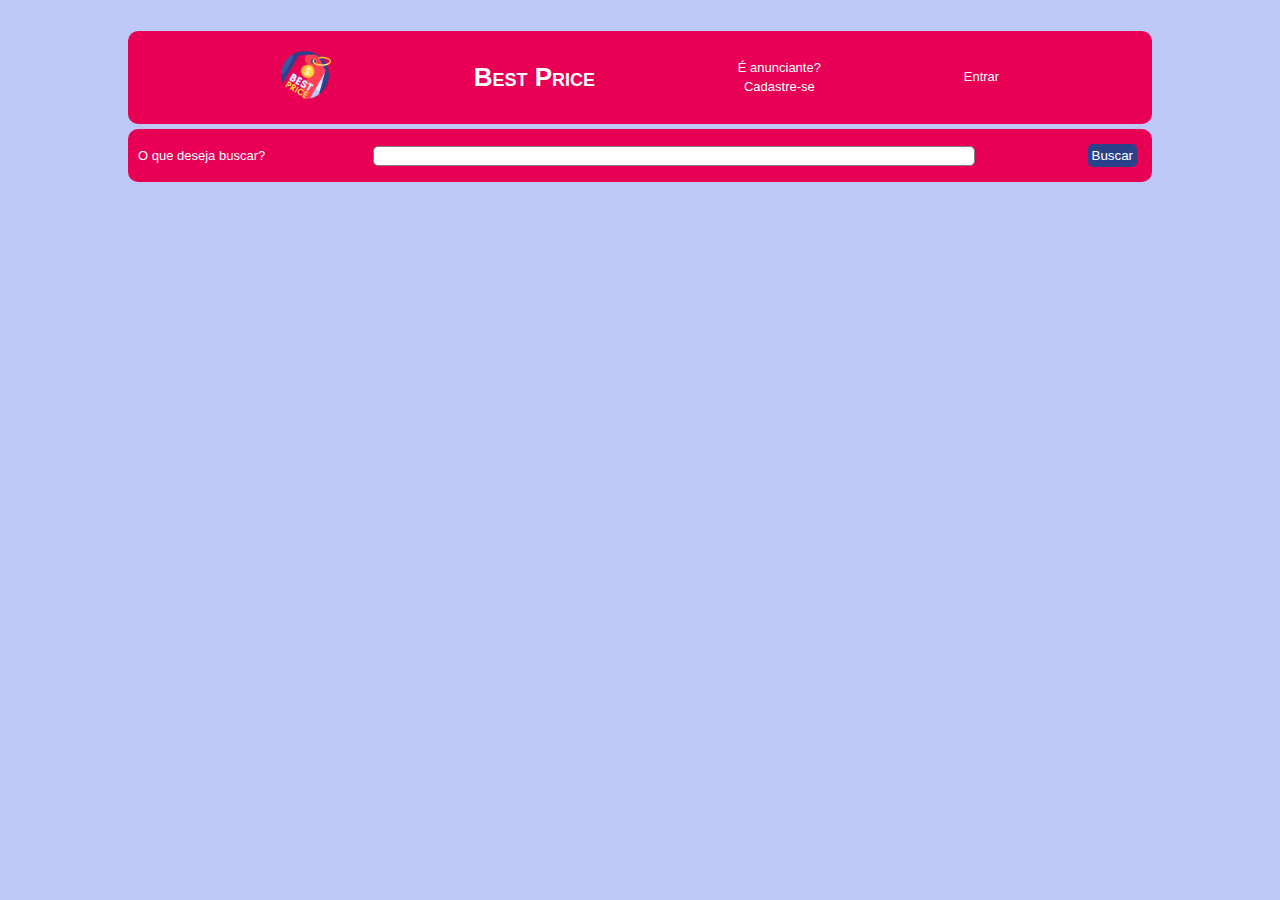
<file: index.html>
<!DOCTYPE html>
<html lang="pt-br">

<head>
  <meta charset="UTF-8">
  <meta name="viewport" content="width=device-width, initial-scale=1.0">
  <link rel="stylesheet" href="styles/style_index.css">
  <script src="js/main.js"></script>
  <title>Best Price</title>
</head>

<body>
  <header>
    <a href="index.html">
      <img src="assets/best-price.png" alt="logo do portal" width="50" height="50">
    </a>
    <a href="index.html">
      <h1>
        Best Price
      </h1>
    </a>
    <div>
      <a href="cadastro.html">
        <p>É anunciante?</p>
        <p>Cadastre-se</p>
      </a>
    </div>
    <div>
      <a href="login.html">Entrar</a>
    </div>
  </header>

  <nav>
    <form id="fomularioBusca">
      <label for="busca">O que deseja buscar? </label>
      <input type="text" id="busca">
      <button>Buscar</button>
    </form>
  </nav>

  <main id="paginaInicial">
    <div class="card">
      <img src="assets/notebook.jpg" alt="">
      <div>
        <h2>Notebook</h2>
        <h3>R$ 3000</h3>
      </div>
      <p>Lorem ipsum dolor, sit amet consectetur adipisicing elit. Quasi tempore maiores cupiditate sint temporibus.
      </p>
    </div>
    <div class="card">
      <img src="assets/headset.jpg" alt="" width="100" height="100">
      <div>
        <a href="anuncio.html">
          <h2>Headset Gamer</h2>
          <h3>R$ 300</h3>
        </a>
      </div>
      <p>Lorem ipsum dolor, sit amet consectetur adipisicing elit. Quasi tempore maiores cupiditate sint temporibus.</p>
    </div>
    <div class="card">
      <img src="assets/monitor.jpg" alt="" width="100" height="100">
      <div>
        <h2>Monitor</h2>
        <h3>R$ 1200</h3>
      </div>
      <p>Lorem ipsum dolor, sit amet consectetur adipisicing elit. Quasi tempore maiores cupiditate sint temporibus.</p>
    </div>
    <div class="card">
      <img src="assets/mouse.jpg" alt="" width="100" height="100">
      <div>
        <h2>Mouse Sem Fio</h2>
        <h3>R$ 50</h3>
      </div>
      <p>Lorem ipsum dolor, sit amet consectetur adipisicing elit. Quasi tempore maiores cupiditate sint temporibus.</p>
    </div>
    <div class="card">
      <img src="assets/teclado.jpg" alt="" width="100" height="100">
      <div>
        <h2>Teclado</h2>
        <h3>R$ 200</h3>
      </div>
      <p>Lorem ipsum dolor, sit amet consectetur adipisicing elit. Quasi tempore maiores cupiditate sint temporibus.</p>
    </div>
    <div class="card">
      <img src="assets/cpu.jpg" alt="" width="100" height="100">
      <div>
        <h2>CPU</h2>
        <h3>R$ 2500</h3>
      </div>
      <p>Lorem ipsum dolor, sit amet consectetur adipisicing elit. Quasi tempore maiores cupiditate sint temporibus.</p>
    </div>
  </main>
</body>

</html>
</file>
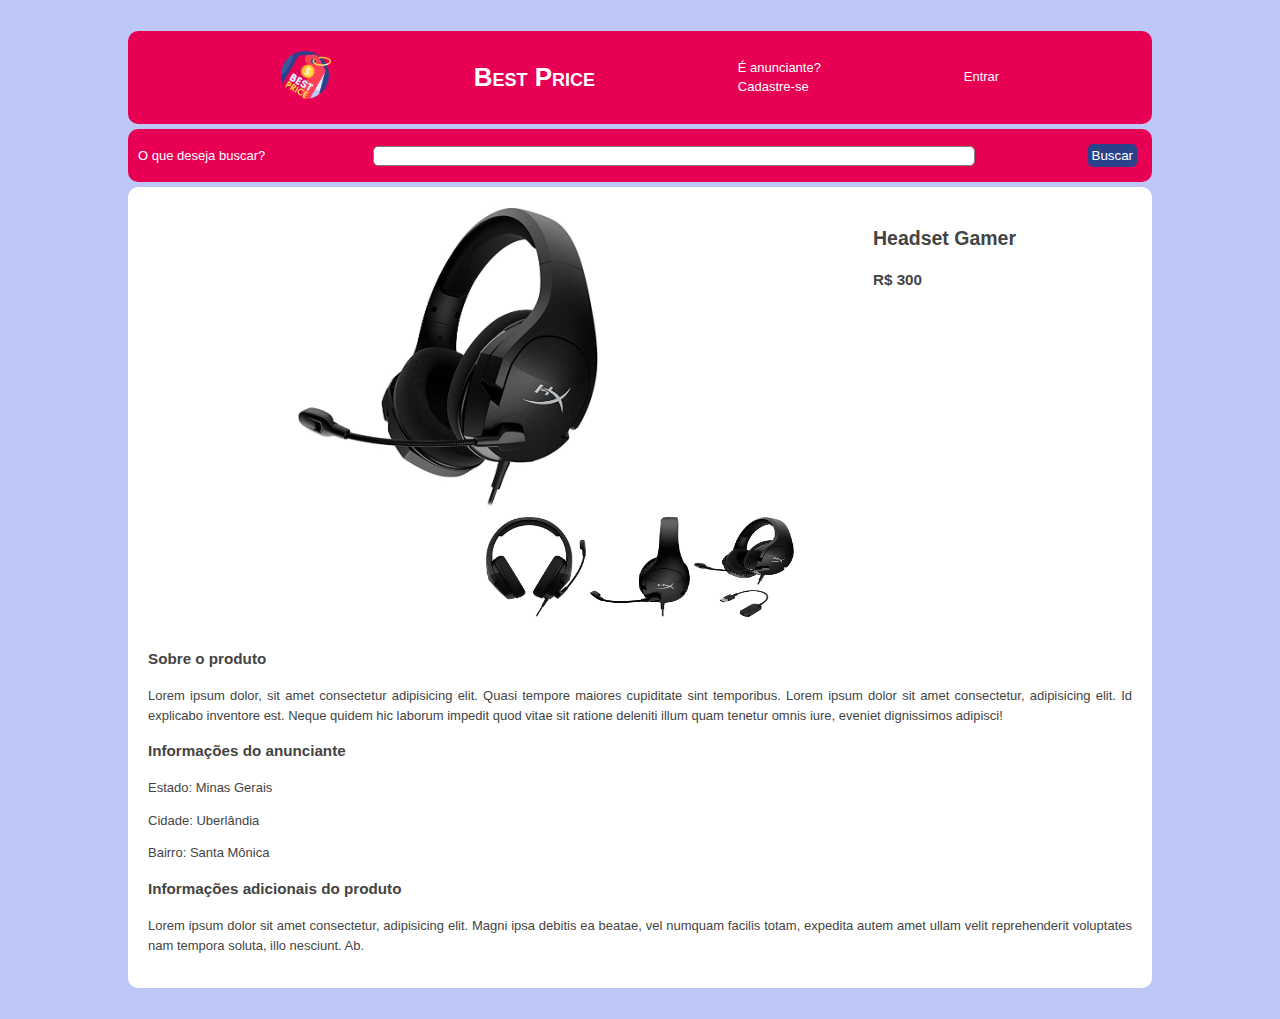
<file: anuncio.html>
<!DOCTYPE html>
<html lang="pt-br">

<head>
  <meta charset="UTF-8">
  <meta name="viewport" content="width=device-width, initial-scale=1.0">
  <link rel="stylesheet" href="styles/style_anuncio.css">
  <title>Anúncio</title>
</head>

<body>
  <header>
    <a href="index.html">
      <img src="assets/best-price.png" alt="logo do portal" width="50" height="50">
    </a>
    <a href="index.html">
      <h1>
        Best Price
      </h1>
    </a>
    <div>
      <a href="cadastro.html">
        <p>É anunciante?</p>
        <p>Cadastre-se</p>
      </a>
    </div>
    <div>
      <a href="login.html">Entrar</a>
    </div>
  </header>

  <nav>
    <form id="fomularioBusca">
      <label for="busca">O que deseja buscar? </label>
      <input type="text" id="busca">
      <button>Buscar</button>
    </form>
  </nav>

  <main>
    <div id="anuncio">
      <img id="imgPrincipal" src="assets/headset.jpg" alt="">
      <div id="preco">
        <h2>Headset Gamer</h2>
        <h3>R$ 300</h3>
      </div>
      <div id="galeria">
        <img src="assets/headset1.jpg" alt="">
        <img src="assets/headset2.jpg" alt="">
        <img src="assets/headset3.jpg" alt="">
      </div>
      <div id="info">
        <h3>Sobre o produto</h3>
        <p>Lorem ipsum dolor, sit amet consectetur adipisicing elit. Quasi tempore maiores cupiditate sint temporibus.
          Lorem
          ipsum dolor sit amet consectetur, adipisicing elit. Id explicabo inventore est. Neque quidem hic laborum
          impedit
          quod vitae sit ratione deleniti illum quam tenetur omnis iure, eveniet dignissimos adipisci!</p>
        <h3>Informações do anunciante</h3>
        <p>Estado: Minas Gerais</p>
        <p>Cidade: Uberlândia</p>
        <p>Bairro: Santa Mônica</p>
        <h3>Informações adicionais do produto </h3>
        <p>Lorem ipsum dolor sit amet consectetur, adipisicing elit. Magni ipsa debitis ea beatae, vel numquam facilis
          totam, expedita autem amet ullam velit reprehenderit voluptates nam tempora soluta, illo nesciunt. Ab.</p>
      </div>
    </div>
  </main>
</body>

</html>
</file>
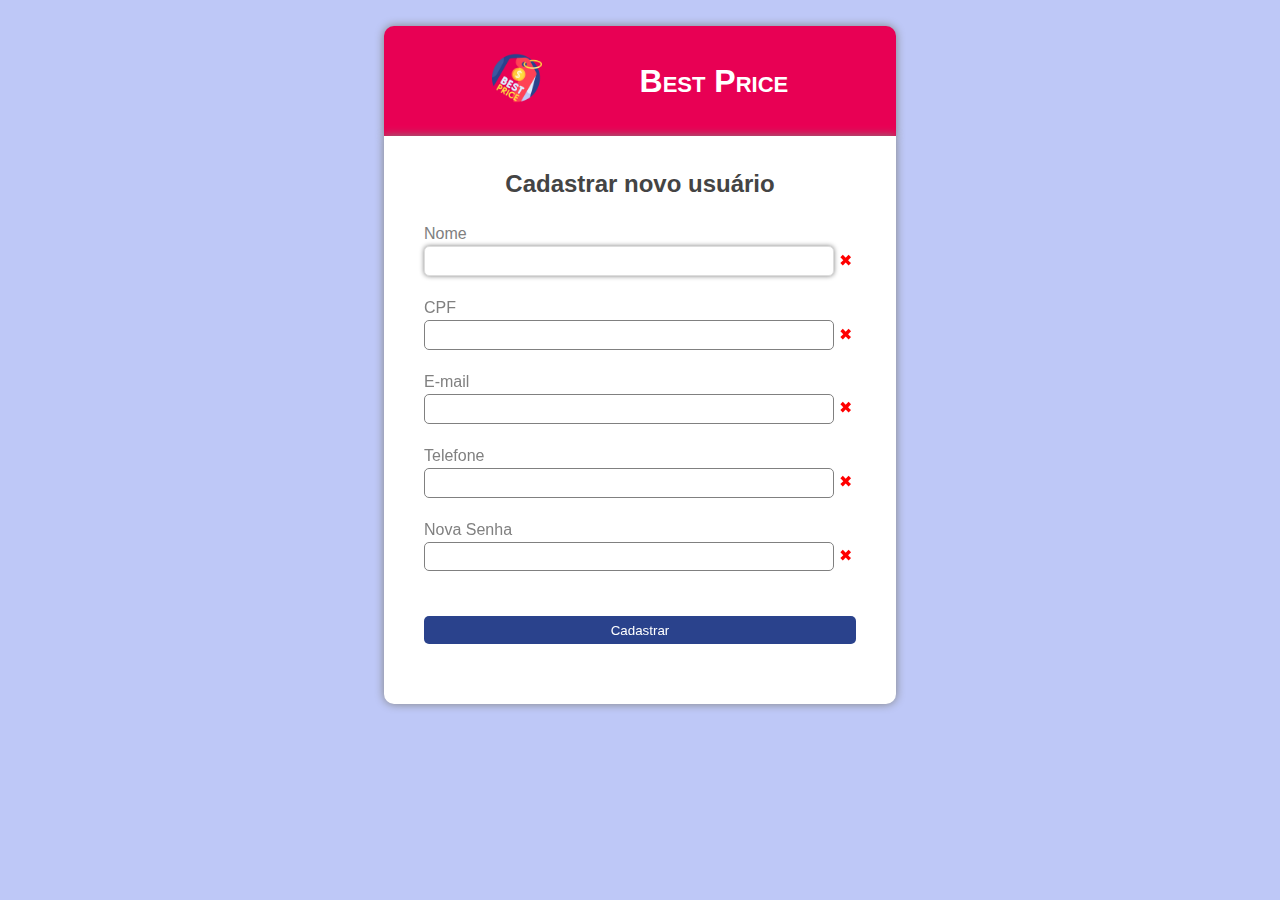
<file: cadastro.html>
<!DOCTYPE html>
<html lang="pt-br">

<head>
  <meta charset="UTF-8" />
  <meta name="viewport" content="width=device-width, initial-scale=1.0" />
  <link rel="stylesheet" href="styles/style_cadastro.css" />
  <title>Login - Best Price</title>
</head>

<body>
  <header>
    <a href="index.html">
      <img src="assets/best-price.png" alt="logo do portal" width="50" height="50">
    </a>
    <a href="index.html">
      <h1>
        Best Price
      </h1>
    </a>
  </header>

  <main>
    <h2>Cadastrar novo usuário</h2>
    <form>
      <div>
        <label for="nome">Nome </label><br>
        <input type="text" id="nome" required minlength="5" maxlength="50" autofocus />
        <span></span>
      </div>
      <div>
        <label for="cpf">CPF </label><br>
        <input type="text" id="cpf" required pattern="\d{3}\.\d{3}\.\d{3}\-\d{2}\" />
        <span></span>
      </div>
      <div>
        <label for="email">E-mail </label><br>
        <input type="email" id="email" required />
        <span></span>
      </div>
      <div>
        <label for="telefone">Telefone </label><br>
        <input type="tel" id="telefone" required />
        <span></span>
      </div>
      <div>
        <label for="senha">Nova Senha </label><br>
        <input type="password" id="senha" required minlength="8" />
        <span></span>
      </div>
    </form>
    <button>Cadastrar</button>
  </main>
</body>

</html>
</file>
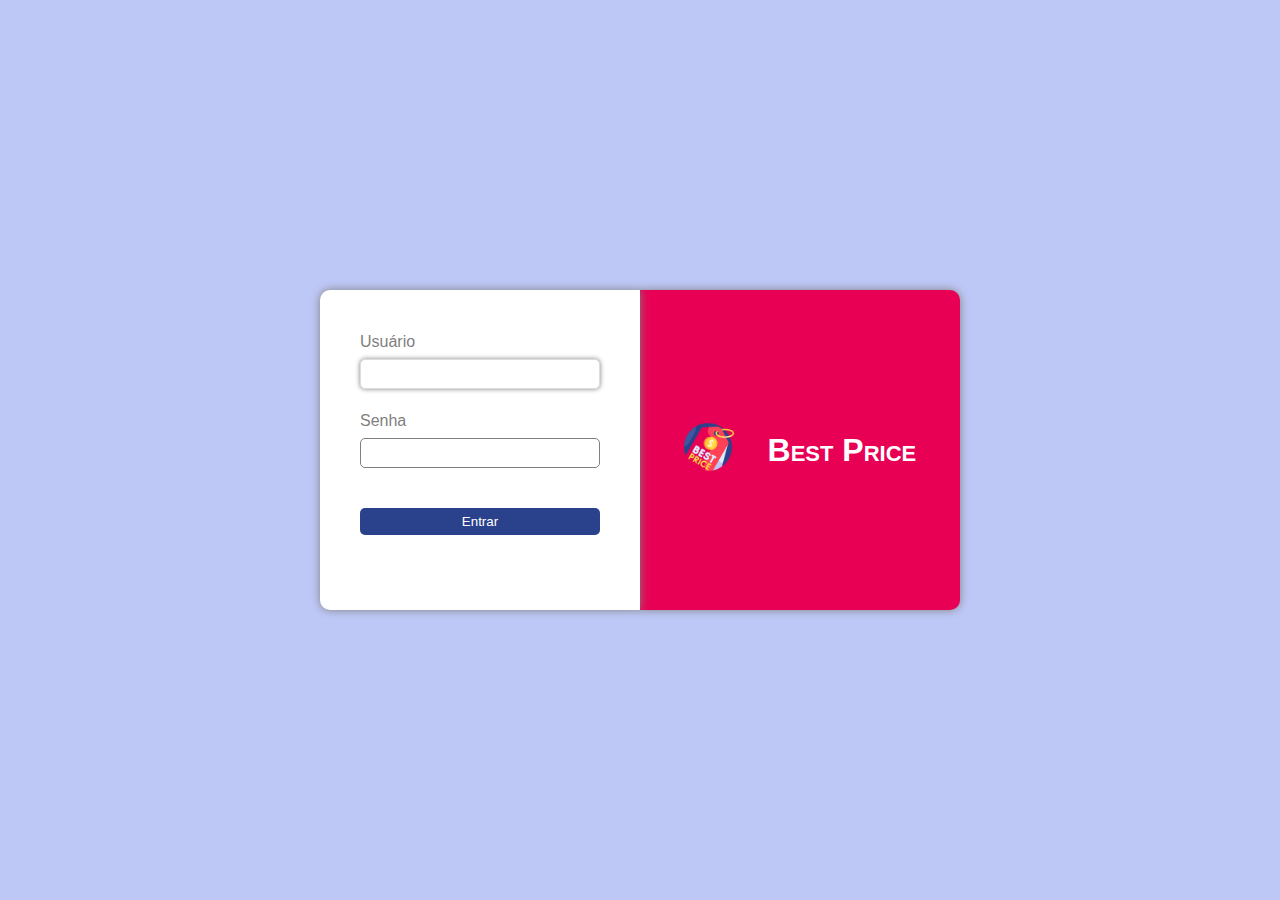
<file: login.html>
<!DOCTYPE html>
<html lang="pt-br">

<head>
  <meta charset="UTF-8" />
  <meta name="viewport" content="width=device-width, initial-scale=1.0" />
  <link rel="stylesheet" href="styles/style_login.css" />
  <title>Login - Best Price</title>
</head>

<body>
  <header>
    <a href="index.html">
      <img src="assets/best-price.png" alt="logo do portal" width="50" height="50">
    </a>
    <a href="index.html">
      <h1>
        Best Price
      </h1>
    </a>
  </header>

  <main>
    <form>
      <div>
        <label for="usuario">Usuário</label> <br>
        <input type="text" id="usuario" required autofocus />
      </div>
      <div>
        <label for="senha">Senha</label> <br>
        <input type="password" id="senha" required />
      </div>
    </form>
    <button>Entrar</button>
  </main>
</body>

</html>
</file>
<file: styles/style_index.css>
body {
  background-color: #bec8f7;
  color: #444;

  font-family: Verdana, Geneva, Tahoma, sans-serif;
  font-size: small;
  line-height: 1.5;

  width: 80%;
  margin: 0 auto;
  padding: 2% 0;

  overflow: hidden;
}

header,
nav {
  background-color: #e80054;
  color: #fff;

  text-align: center;

  margin-top: 5px;
  padding: 10px;

  border-radius: 10px;
}

a {
  text-decoration: none;
  color: #fff;
}

header {
  display: flex;
  justify-content: space-evenly;
  align-items: center;
}

header div {
  line-height: 0.5;
}

header h1 {
  font-variant: small-caps;
}

nav form {
  display: flex;
  justify-content: space-between;
  align-items: center;
}

input {
  width: 60%;
  padding: 0.1rem;
  outline: none;

  border: 0.5px solid gray;
  border-radius: 5px;

  box-sizing: border-box;
}

button {
  background-color: #2a428c;
  color: #fff;

  margin: 5px;
  padding: 4px;

  border: none;
  border-radius: 5px;
}

button:hover {
  background-color: #bec8f7;
}

#paginaInicial {
  margin: 5px 0px 5px 0px;
  padding: 0;

  border-radius: 10px;

  display: flex;
  flex-direction: row;
  flex-wrap: wrap;
  gap: 4px;

  visibility: hidden;
}

.card {
  background-color: white;

  text-align: left;

  width: 30%;
  padding: 15px;

  border: 1px solid #e80054;
  border-radius: 10px;
  flex-grow: 1;
  justify-items: center;

  display: grid;
  grid-template-rows: auto;
  grid-template-areas:
    "A B"
    "A B"
    "C C";
}

.card div {
  grid-area: B;
  line-height: 1.0;
  text-align: center;
}

.card img {
  grid-area: A;
  width: 100px;
  height: 100px;
}

.card p {
  grid-area: C;
  text-align: justify;
}

.card div a {
  color: #444;
}

h3 {
  color: #2a428c;
}

@media (max-width: 600px) {
  body {
    width: 90%;
  }

  #paginaInicial {
    gap: 4px 200px;
  }
}
</file>
<file: styles/style_anuncio.css>
body {
  background-color: #bec8f7;
  color: #444;

  font-family: Verdana, Geneva, Tahoma, sans-serif;
  font-size: small;
  line-height: 1.5;

  width: 80%;
  margin: 0 auto;
  padding: 2% 0;
}

header,
nav {
  background-color: #e80054;
  color: #fff;

  text-align: center;

  margin-top: 5px;
  padding: 10px;

  border-radius: 10px;
}

a {
  text-decoration: none;
  color: #fff;
}

p {
  text-align: justify;
}

header {
  display: flex;
  justify-content: space-evenly;
  align-items: center;
}

header div {
  line-height: 0.5;
}

header h1 {
  font-variant: small-caps;
}

nav form {
  display: flex;
  justify-content: space-between;
  align-items: center;
}

input {
  width: 60%;
  padding: 0.1rem;
  outline: none;

  border: 0.5px solid gray;
  border-radius: 5px;

  box-sizing: border-box;
}

button {
  background-color: #2a428c;
  color: #fff;

  margin: 5px;
  padding: 4px;

  border: none;
  border-radius: 5px;
}

button:hover {
  background-color: #bec8f7;
}

#anuncio {
  background-color: #fff;

  margin: 5px 0px 5px 0px;
  padding: 20px;

  border-radius: 10px;

  display: grid;
  grid-gap: 10px;
  justify-items: center;
  grid-template-rows: auto;
  grid-template-areas:
    "A B"
    "A B"
    "C C"
    "D D";
}

#anuncio #imgPrincipal {
  grid-area: A;
  width: 300px;
  height: 300px;
}

#anuncio #preco {
  grid-area: B;
}

#anuncio #galeria {
  grid-area: C;
}

#anuncio #galeria img {
  width: 100px;
  height: 100px;
}

#anuncio #info {
  grid-area: D;
}

@media (max-width: 600px) {
  body {
    width: 90%;
  }

  #paginaInicial {
    gap: 4px 200px;
  }

  #anuncio #imgPrincipal {
    width: 200px;
    height: 200px;
  }

  #anuncio #galeria img {
    width: 70px;
    height: 70px;
  }
}
</file>
<file: styles/style_cadastro.css>
body {
  background-color: #bec8f7;
  color: #444;

  font-family: Verdana, Geneva, Tahoma, sans-serif;
  line-height: 1.5;
  
  width: 40%;
  margin: 0 auto;
  padding: 2% 0;
}

h2 {
  margin-top: -10px;
  text-align: center;
}

input:invalid + span::after{
  content: '✖';
  color: red;
  width: 5%;
}

input:valid + span::after {
  content: '✓';
  color: limegreen;
}

a {
  text-decoration: none;
  color: #fff;
}

header {
  background-color: #e80054;

  color: #eee;
  text-align: center;
  
  padding: 10px;
  
  border-radius: 10px 10px 0px 0px;
  box-shadow: 0 0 10px gray;

  display: flex;
  justify-content: space-evenly;
  align-items: center;
}

header h1 {
  font-variant: small-caps;
}

main {
  background-color: white;

  padding: 40px;
  
  border: none;
  border-radius: 0px 0px 10px 10px;
  box-shadow: 0 0 10px gray;
}

input {
  width: 95%;
  margin-bottom: 20px;
  padding: 0.4rem;
  outline: none;

  border: 0.5px solid gray;
  border-radius: 5px;
  box-sizing: border-box;
}

button {
  background-color: #2a428c;
  
  color: #fff;
  
  width: 100%;
  margin-top: 25px;
  margin-bottom: 20px;
  padding: 0.4rem;
  outline: none;

  border: none;
  border-radius: 5px;
  box-sizing: border-box;
}

label {
  color: gray;
}

input:focus {
  border: 1px solid #ddd;
  box-shadow: 0 0 5px gray;
}

button:hover {
  background-color: #bec8f7;
}


@media (max-width: 600px) {
  body {
    width: 90%;
  }

  input {
    width: 94%;
    margin-bottom: 20px;
    padding: 0.4rem;
    outline: none;
  
    border: 0.5px solid gray;
    border-radius: 5px;
    box-sizing: border-box;
  }
}
</file>
<file: styles/style_login.css>
body {
  background-color: #bec8f7;

  font-family: Verdana, Geneva, Tahoma, sans-serif;
  line-height: 1.5;
}

header {
  background-color: #e80054;
  color: #fff;

  text-align: center;

  width: 300px;
  height: 300px;
  padding: 10px;

  box-shadow: 0 0 10px gray;
  border-radius: 0px 10px 10px 0px;

  display: flex;
  justify-content: space-evenly;
  align-items: center;

  position: absolute;
  top: 50%;
  left: 50%;
  transform: translate(0%, -50%);
}

header h1 {
  font-variant: small-caps;
}

main {
  background-color: #fff;

  width: 240px;
  height: 240px;
  padding: 40px;

  border: none;
  border-radius: 10px 0px 0px 10px;
  box-shadow: 0 0 10px gray;

  position: absolute;
  top: 50%;
  left: 50%;
  transform: translate(-100%, -50%);
}

button,
input {
  width: 100%;
  padding: 0.4rem;
  margin-top: 5px;
  margin-bottom: 20px;
  outline: none;

  border: 0.5px solid gray;

  box-sizing: border-box;
}

button {
  background-color: #2a428c;

  color: #fff;

  margin-top: 20px;

  border: none;
  border-radius: 5px;
}

button:hover {
  background-color: #bec8f7;
}

input {
  border-radius: 5px;
}

input:focus {
  border: 1px solid #ddd;
  box-shadow: 0 0 5px gray;
}

a {
  text-decoration: none;
  color: #fff;
}

label {
  color: gray;
}

@media (max-width: 600px) {
  main {
    transform: translate(-50%, -30%);
    border-radius: 0px 0px 10px 10px;

  }

  header {
    height: 100px;
    transform: translate(-50%, -175%);
    border-radius: 10px 10px 0px 0px;
  }

}
</file>
